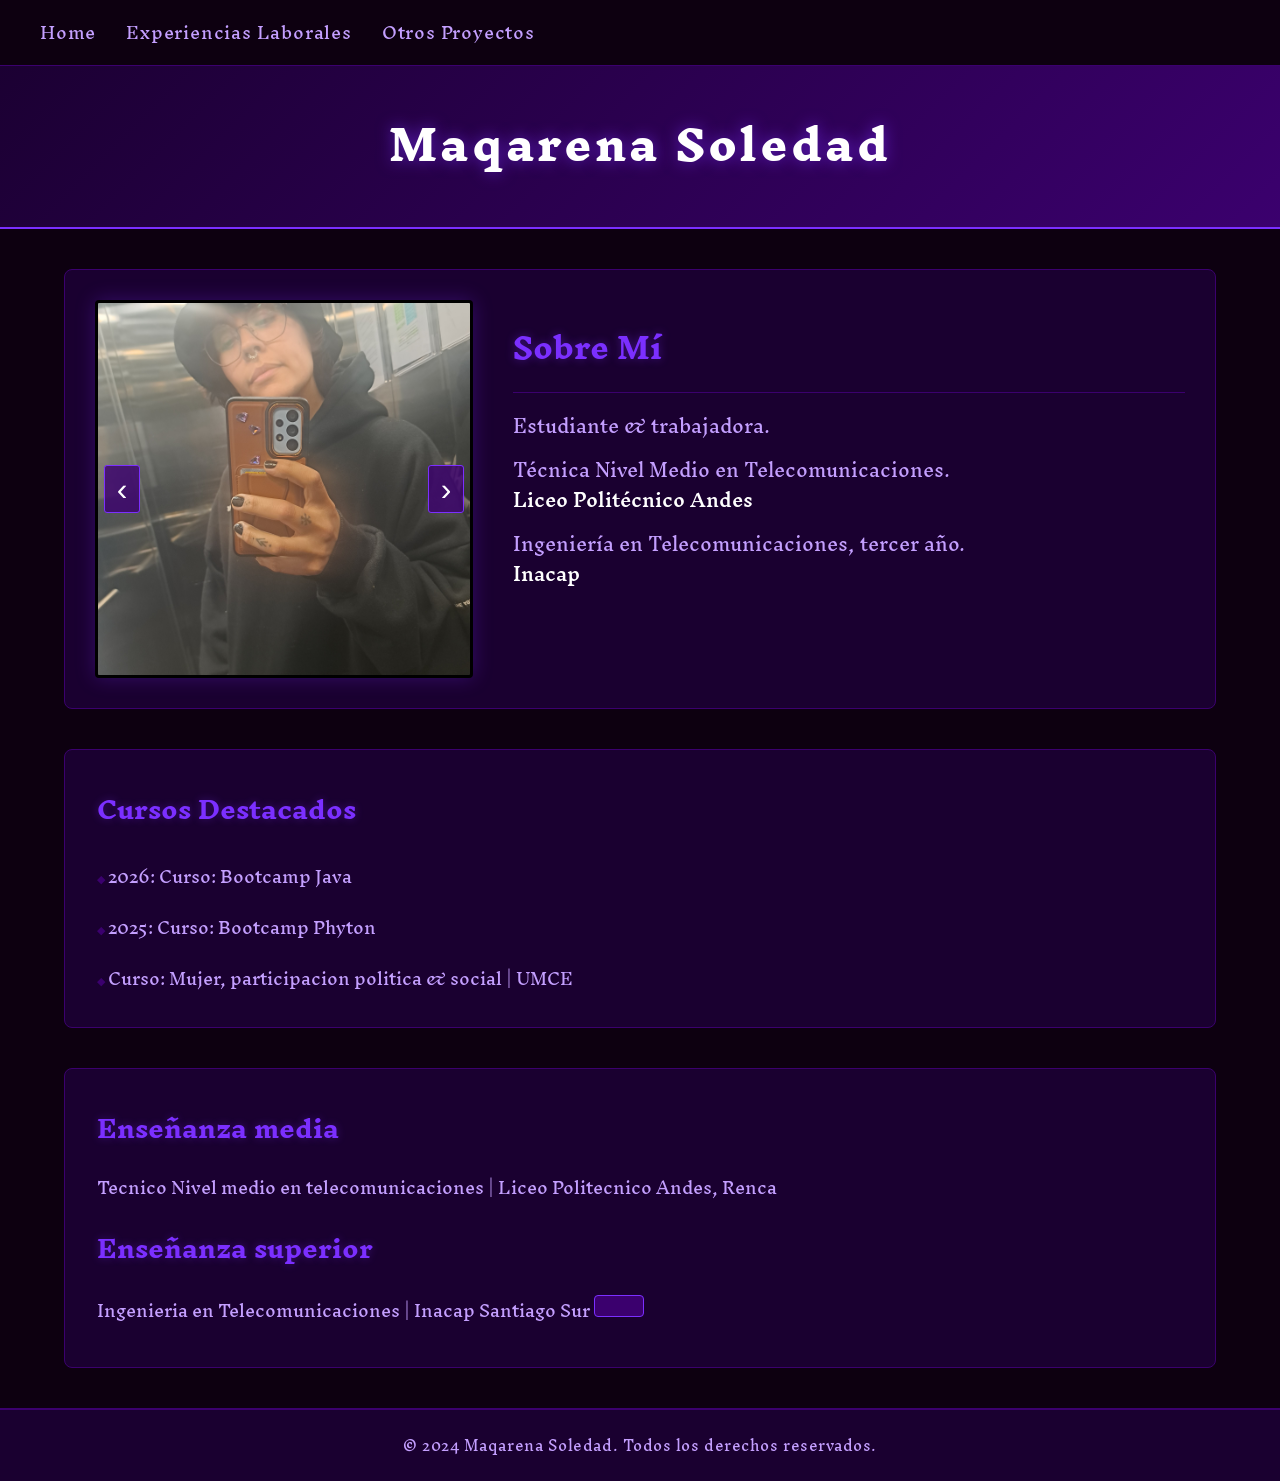
<file: index.html>
<!DOCTYPE html>
<html lang="es">
<head>
  <meta charset="UTF-8">
  <meta name="viewport" content="width=device-width, initial-scale=1.0">
  <title>Curriculum - Maqarena Soledad</title>
  <link rel="stylesheet" href="estilos.css" type="text/css">
</head>

<body>

  <header>
    <nav>
      <ul>
        <li><a href="./index.html">Home</a></li>
        <li><a href="./experiencialaboral.html">Experiencias Laborales</a></li>
        <li><a href="./otrosproyectos.html">Otros Proyectos</a></li>
      </ul>
    </nav>
    <h1>Maqarena Soledad</h1>
  </header>

  <main>

    <!-- SECCIÓN PRINCIPAL: carrusel + sobre mí en tabla -->
    <section class="hero-section">
      <div class="hero-table">

        <!-- Columna izquierda: carrusel -->
        <div class="hero-left">
          <div class="carousel">
            <div class="slides" id="slides">
              <div class="slide">
                <img src="./foto2.jpg" alt="Mi foto profesional">
              </div>
              <div class="slide">
                <img src="./foto1.jpg" alt="Proyecto 1">
              </div>
                <div class="slide">
                <img src="./foto3.jpg" alt="Proyecto 1">
              </div>
            </div>
            <button class="btn-prev" onclick="move(-1)">&#8249;</button>
            <button class="btn-next" onclick="move(1)">&#8250;</button>
          </div>
        </div>

        <!-- Columna derecha: Sobre mí -->
        <div class="hero-right">
          <h2>Sobre Mí</h2>
          <p>Estudiante &amp; trabajadora.</p>
          <p>Técnica Nivel Medio en Telecomunicaciones.<br>
             <span class="school">Liceo Politécnico Andes</span></p>
          <p>Ingeniería en Telecomunicaciones, tercer año.<br>
             <span class="school">Inacap</span></p>
        </div>

      </div>
    </section>

    <!-- Cursos destacados -->
    <section class="card-section">
      <h2>Cursos Destacados</h2>
      <ul>
	<li><a href="#">2026: Curso: Bootcamp Java</a></li>

        <li><a href="#">2025: Curso: Bootcamp Phyton</a></li>

        <li><a href="#">Curso: Mujer, participacion politica & social | UMCE</a></li>
      </ul>
    </section>

    <!-- Diplomas -->
    <section class="card-section">
      <h2>Enseñanza media</h2>
      <p>Tecnico Nivel medio en telecomunicaciones | Liceo Politecnico Andes, Renca</p>
	<h2> Enseñanza superior </h2>
	<p> Ingenieria en Telecomunicaciones | Inacap Santiago Sur
      <a class="btn-link" href="#proyectos"></a>
    </section>

  </main>

  <footer>
    <p>&copy; 2024 Maqarena Soledad. Todos los derechos reservados.</p>
  </footer>

  <script src="./javascript.js"></script>
</body>
</html>
</file>
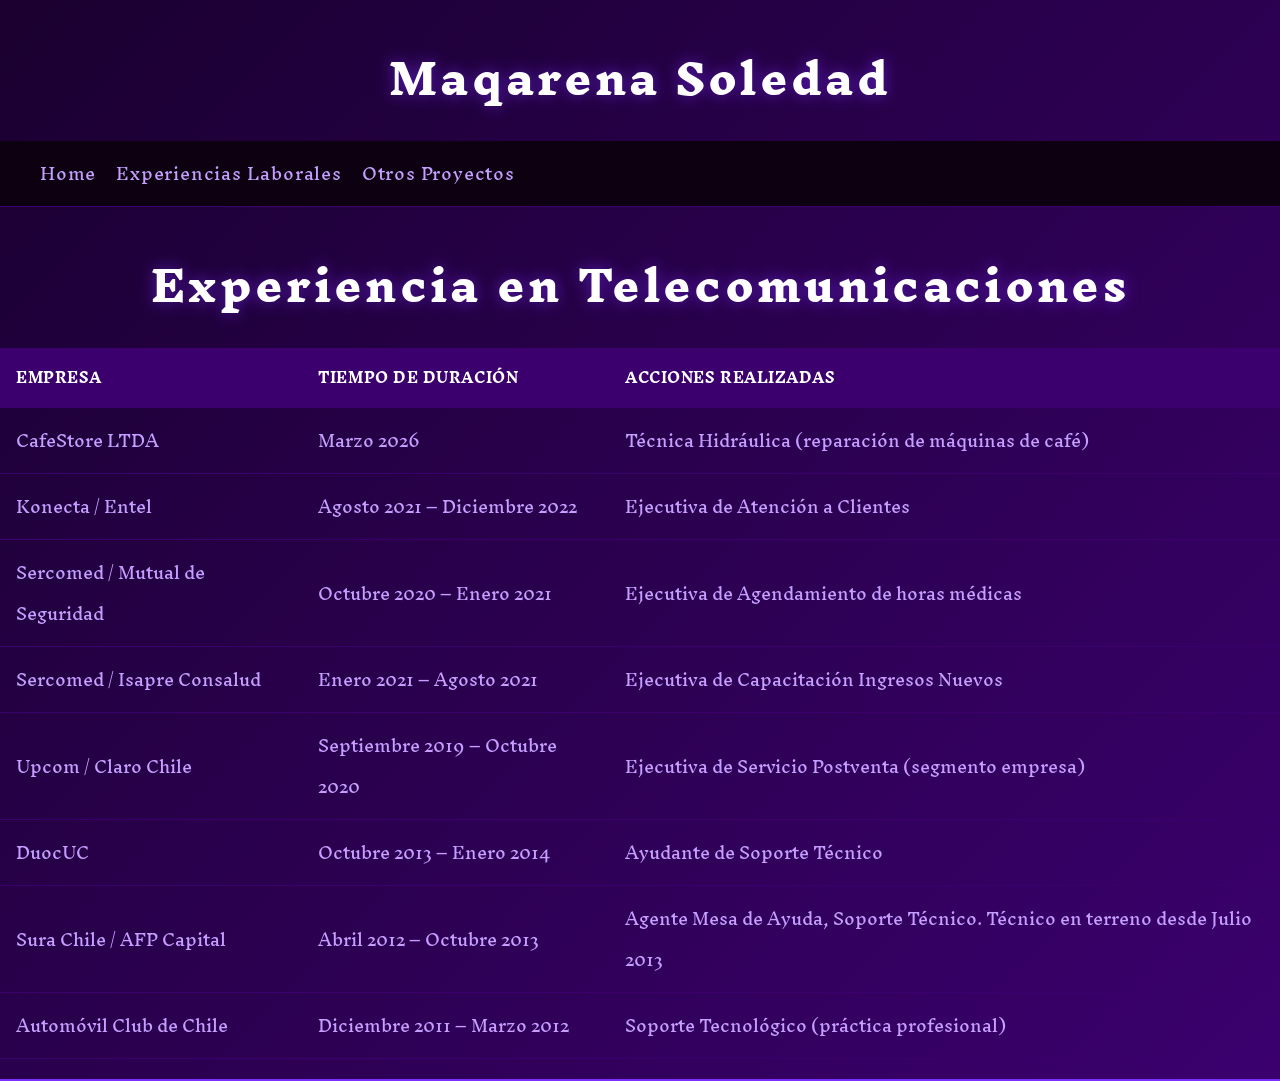
<file: experienciaenrubro.html>
<!DOCTYPE html>
<html lang="es">
<head>
  <meta charset="UTF-8">
  <title>Experiencia Laboral - Telecomunicaciones</title>
  <link rel="stylesheet" href="./estilos.css" type="text/css">
</head>
<body>


  <header>
  <h1>Maqarena Soledad</h1>
  <nav>
    <ul style="list-style:none; margin:0; padding:0; display:flex; gap:20px;">
      <li><a href="./index.html">Home</a></li>
      <li><a href="./experienciaenrubro.html">Experiencias Laborales</a></li>
      <li><a href="./otrosproyectos.html">Otros Proyectos</a></li>
    </ul>
  </nav>

  <h1>Experiencia en Telecomunicaciones</h1>

  <table>
    <tr>
      <th>Empresa</th>
      <th>Tiempo de duración</th>
      <th>Acciones realizadas</th>
    </tr>
    <tr>
      <td>CafeStore LTDA</td>
      <td>Marzo 2026</td>
      <td>Técnica Hidráulica (reparación de máquinas de café)</td>
    </tr>
    <tr>
      <td>Konecta / Entel</td>
      <td>Agosto 2021 – Diciembre 2022</td>
      <td>Ejecutiva de Atención a Clientes</td>
    </tr>
    <tr>
      <td>Sercomed / Mutual de Seguridad</td>
      <td>Octubre 2020 – Enero 2021</td>
      <td>Ejecutiva de Agendamiento de horas médicas</td>
    </tr>
    <tr>
      <td>Sercomed / Isapre Consalud</td>
      <td>Enero 2021 – Agosto 2021</td>
      <td>Ejecutiva de Capacitación Ingresos Nuevos</td>
    </tr>
    <tr>
      <td>Upcom / Claro Chile</td>
      <td>Septiembre 2019 – Octubre 2020</td>
      <td>Ejecutiva de Servicio Postventa (segmento empresa)</td>
    </tr>
    <tr>
      <td>DuocUC</td>
      <td>Octubre 2013 – Enero 2014</td>
      <td>Ayudante de Soporte Técnico</td>
    </tr>
    <tr>
      <td>Sura Chile / AFP Capital</td>
      <td>Abril 2012 – Octubre 2013</td>
      <td>Agente Mesa de Ayuda, Soporte Técnico. Técnico en terreno desde Julio 2013</td>
    </tr>
    <tr>
      <td>Automóvil Club de Chile</td>
      <td>Diciembre 2011 – Marzo 2012</td>
      <td>Soporte Tecnológico (práctica profesional)</td>
    </tr>
  </table>
</body>

  <script src="./javascript.js"></script>
</html>
</file>
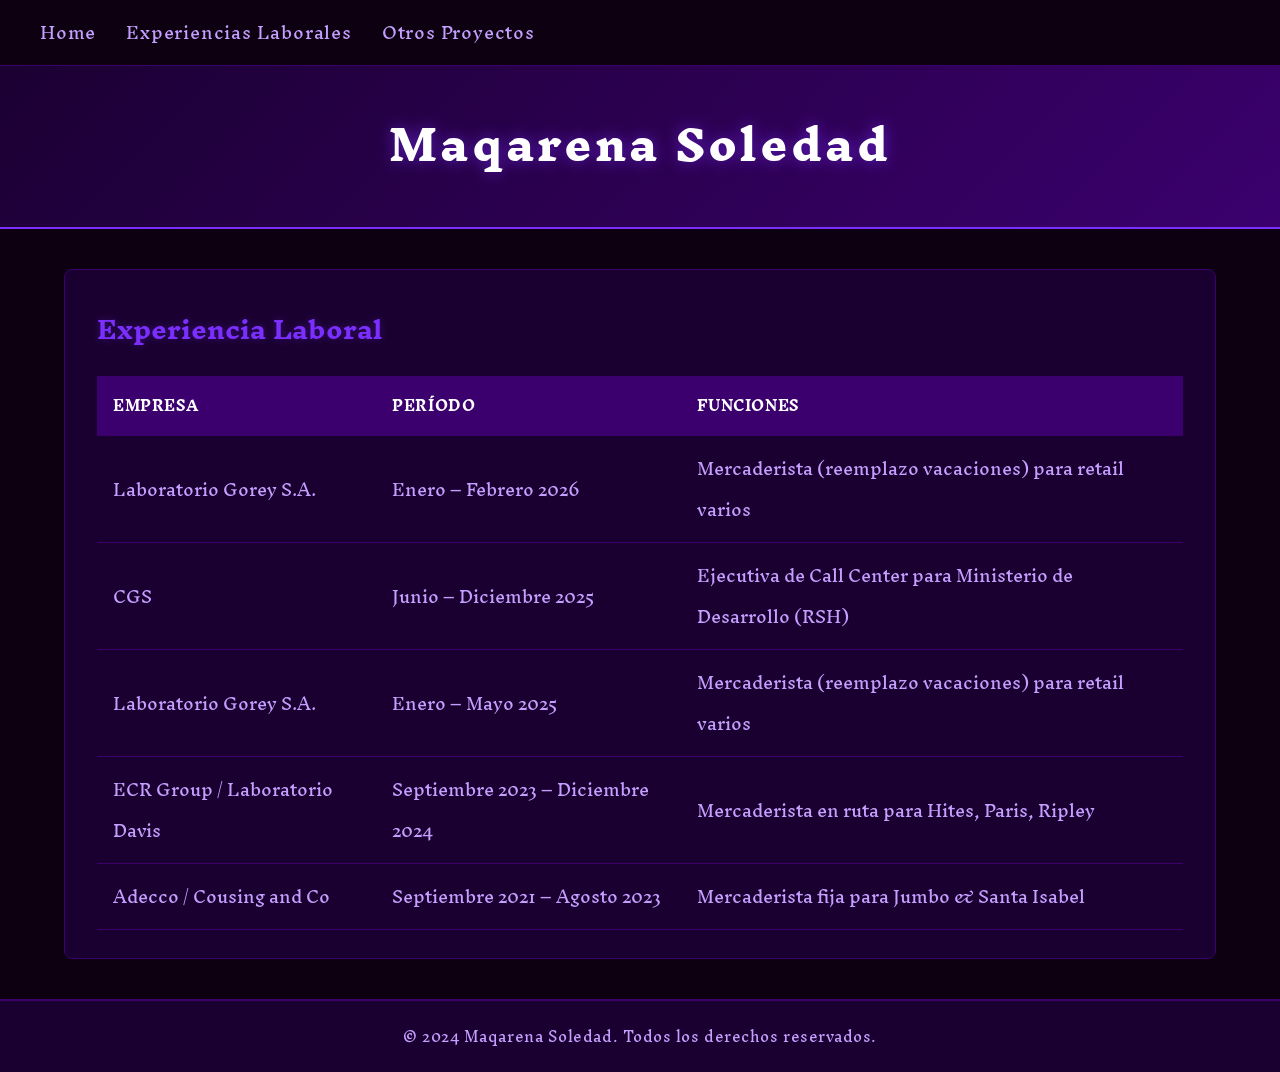
<file: experiencialaboral.html>
<!DOCTYPE html>
<html lang="es">
<head>
  <meta charset="UTF-8">
  <meta name="viewport" content="width=device-width, initial-scale=1.0">
  <title>Experiencia Laboral - Maqarena Soledad</title>
  <link rel="stylesheet" href="./estilos.css" type="text/css">
</head>
 
<body>
 
  <header>
    <nav>
      <ul>
        <li><a href="./index.html">Home</a></li>
        <li><a href="./experienciaenrubro.html">Experiencias Laborales</a></li>
        <li><a href="./otrosproyectos.html">Otros Proyectos</a></li>
      </ul>
    </nav>
    <h1>Maqarena Soledad</h1>
  </header>
 
  <main>
    <section class="card-section">
      <h2>Experiencia Laboral</h2>
 
      <table class="tabla-experiencia">
        <thead>
          <tr>
            <th>Empresa</th>
            <th>Período</th>
            <th>Funciones</th>
          </tr>
        </thead>
        <tbody>
          <tr>
            <td>Laboratorio Gorey S.A.</td>
            <td>Enero – Febrero 2026</td>
            <td>Mercaderista (reemplazo vacaciones) para retail varios</td>
          </tr>
          <tr>
            <td>CGS</td>
            <td>Junio – Diciembre 2025</td>
            <td>Ejecutiva de Call Center para Ministerio de Desarrollo (RSH)</td>
          </tr>
          <tr>
            <td>Laboratorio Gorey S.A.</td>
            <td>Enero – Mayo 2025</td>
            <td>Mercaderista (reemplazo vacaciones) para retail varios</td>
          </tr>
          <tr>
            <td>ECR Group / Laboratorio Davis</td>
            <td>Septiembre 2023 – Diciembre 2024</td>
            <td>Mercaderista en ruta para Hites, Paris, Ripley</td>
          </tr>
          <tr>
            <td>Adecco / Cousing and Co</td>
            <td>Septiembre 2021 – Agosto 2023</td>
            <td>Mercaderista fija para Jumbo &amp; Santa Isabel</td>
          </tr>
        </tbody>
      </table>
    </section>
  </main>
 
  <footer>
    <p>&copy; 2024 Maqarena Soledad. Todos los derechos reservados.</p>
  </footer>
   <script src="./javascript.js"></script>
</body>
</html>
</file>
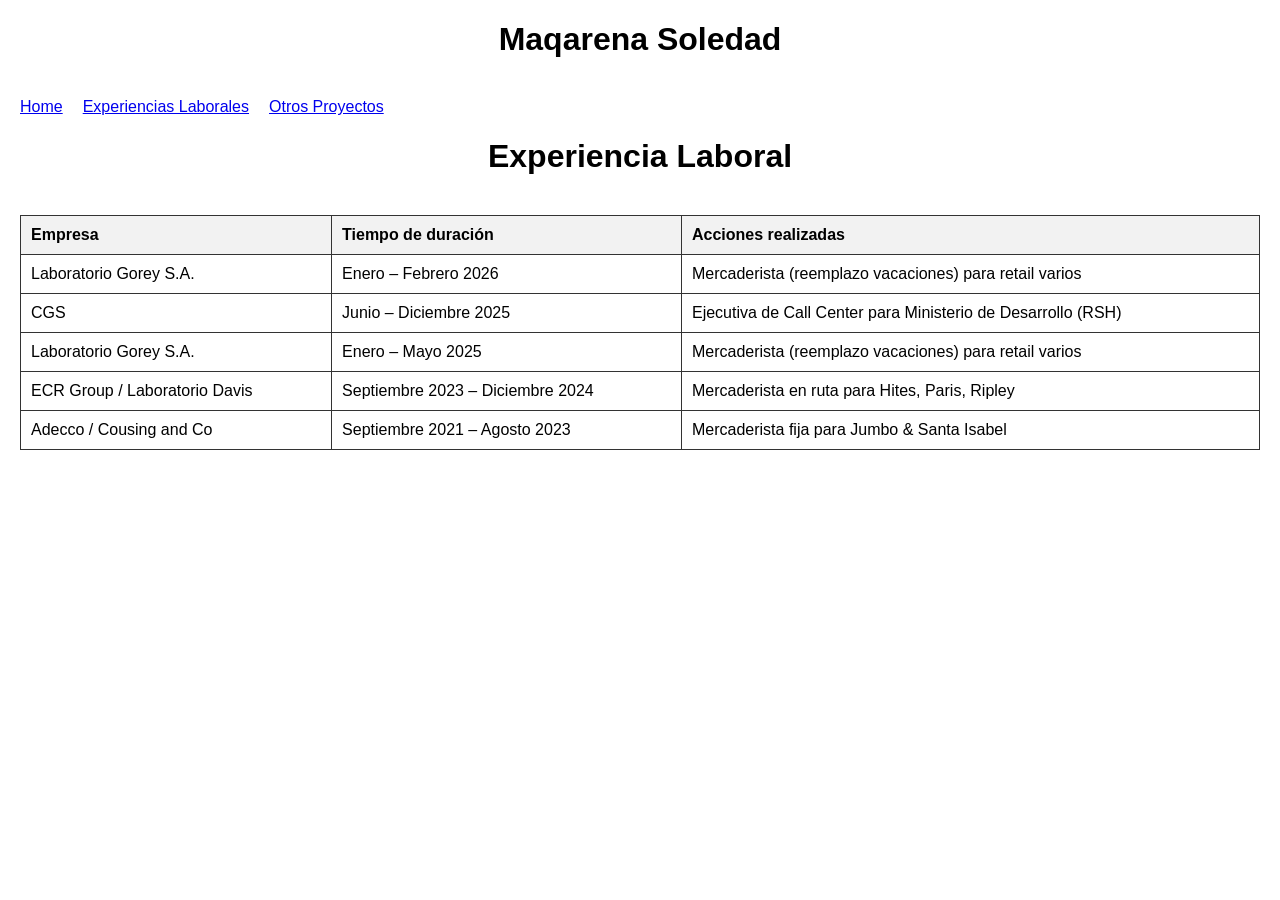
<file: experiencialaboralfome.html>
<!DOCTYPE html>
<html lang="es">
<head>
  <meta charset="UTF-8">
  <title>Experiencia Laboral - Maqarena Soledad</title>
  <style>
    body {
      font-family: Arial, sans-serif;
      margin: 20px;
    }
    table {
      width: 100%;
      border-collapse: collapse;
      margin-bottom: 30px;
    }
    th, td {
      border: 1px solid #333;
      padding: 10px;
      text-align: left;
    }
    th {
      background-color: #f2f2f2;
    }
    h1 {
      text-align: center;
      margin-bottom: 40px;
    }
  </style>
</head>
<body>


    <h1>Maqarena Soledad</h1>
  <nav>
    <ul style="list-style:none; margin:0; padding:0; display:flex; gap:20px;">
      <li><a href="./index.html">Home</a></li>
      <li><a href="./experienciaenrubro.html">Experiencias Laborales</a></li>
      <li><a href="./otrosproyectos.html">Otros Proyectos</a></li>
    </ul>
  </nav>



  <h1>Experiencia Laboral</h1>

  <table>
    <tr>
      <th>Empresa</th>
      <th>Tiempo de duración</th>
      <th>Acciones realizadas</th>
    </tr>
    <tr>
      <td>Laboratorio Gorey S.A.</td>
      <td>Enero – Febrero 2026</td>
      <td>Mercaderista (reemplazo vacaciones) para retail varios</td>
    </tr>
    <tr>
      <td>CGS</td>
      <td>Junio – Diciembre 2025</td>
      <td>Ejecutiva de Call Center para Ministerio de Desarrollo (RSH)</td>
    </tr>
    <tr>
      <td>Laboratorio Gorey S.A.</td>
      <td>Enero – Mayo 2025</td>
      <td>Mercaderista (reemplazo vacaciones) para retail varios</td>
    </tr>
    <tr>
      <td>ECR Group / Laboratorio Davis</td>
      <td>Septiembre 2023 – Diciembre 2024</td>
      <td>Mercaderista en ruta para Hites, Paris, Ripley</td>
    </tr>
    <tr>
      <td>Adecco / Cousing and Co</td>
      <td>Septiembre 2021 – Agosto 2023</td>
      <td>Mercaderista fija para Jumbo & Santa Isabel</td>
    </tr>
  </table>
</body>
</html>
</file>
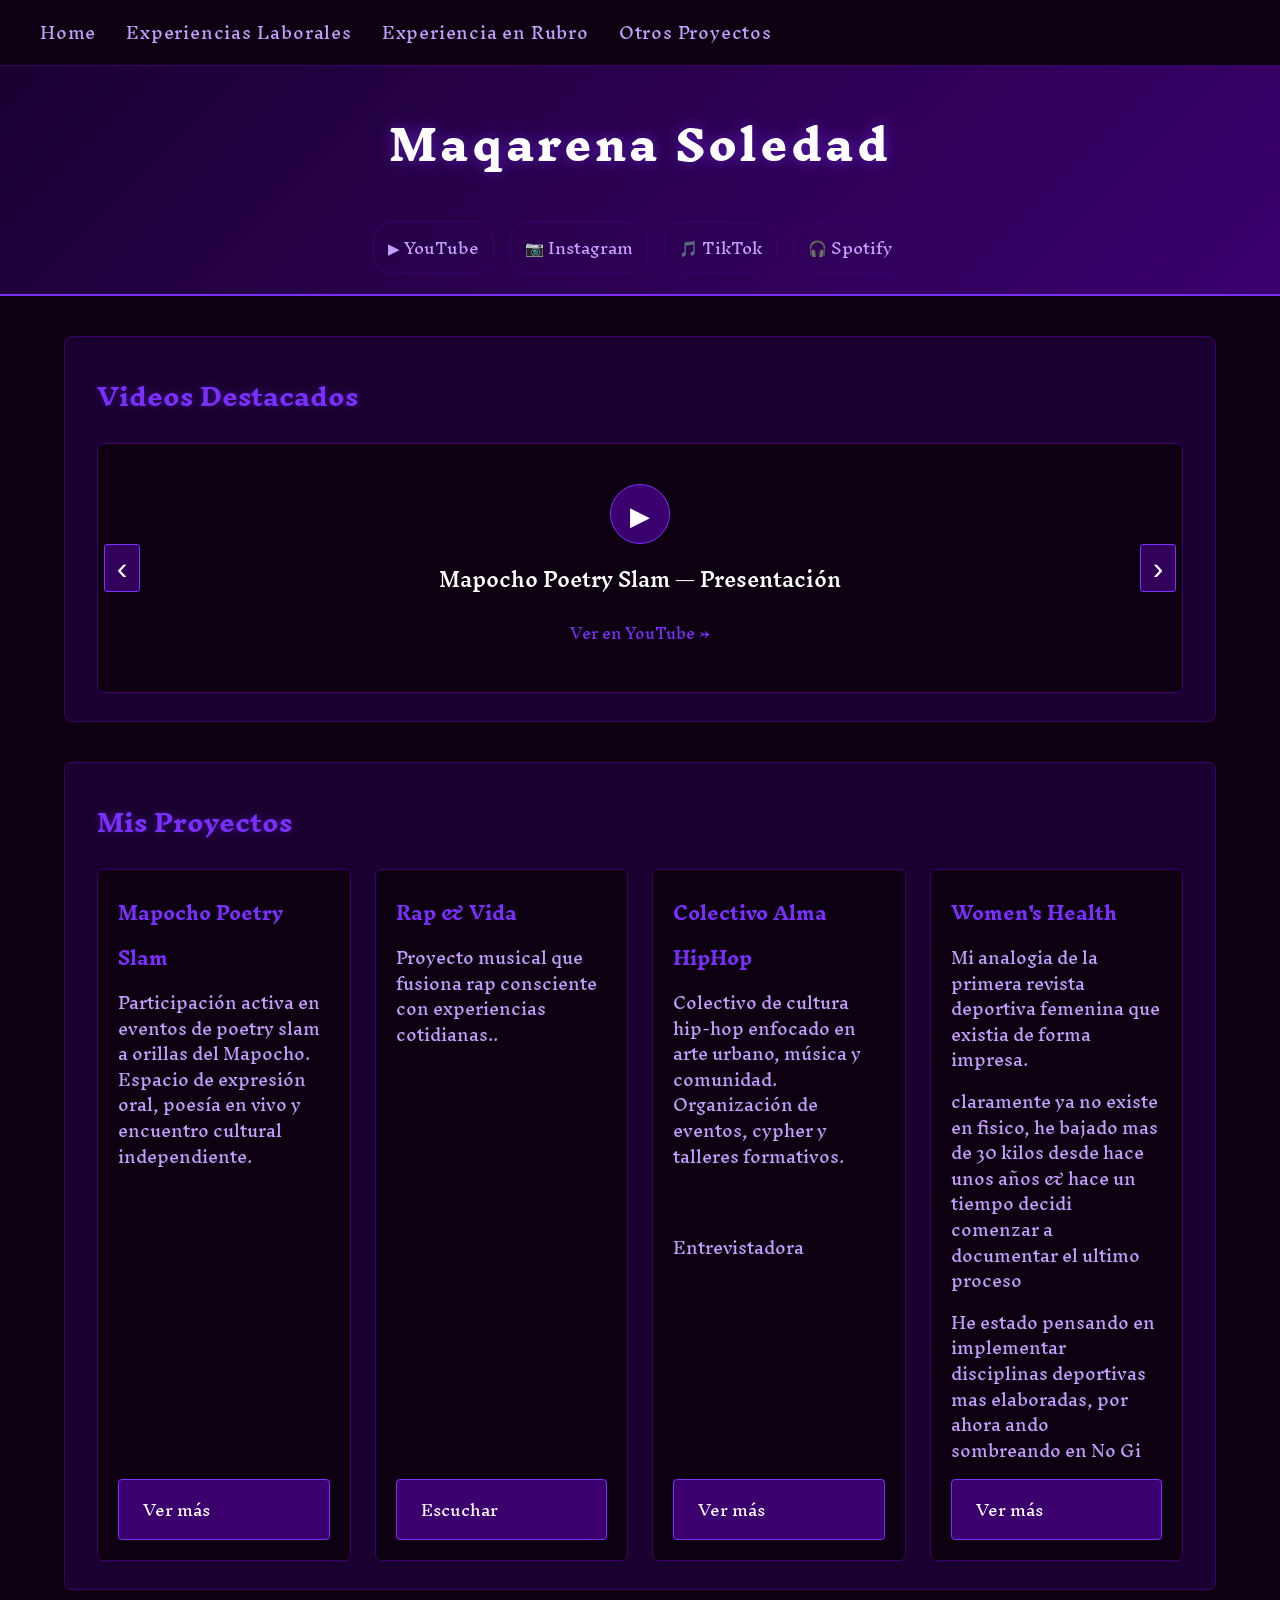
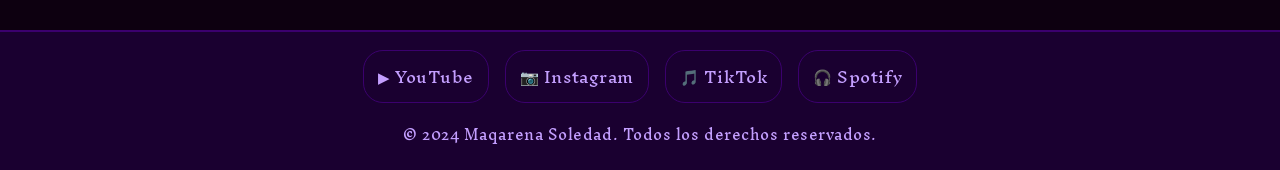
<file: otrosproyectos.html>
<!DOCTYPE html>
<html lang="es">
<head>
  <meta charset="UTF-8">
  <meta name="viewport" content="width=device-width, initial-scale=1.0">
  <title>Otros Proyectos - Maqarena Soledad</title>
  <link rel="stylesheet" href="./estilos.css" type="text/css">
</head>

<body>

  <header>
    <nav>
      <ul>
        <li><a href="./index.html">Home</a></li>
        <li><a href="./experiencialaboral.html">Experiencias Laborales</a></li>
        <li><a href="./experienciaenrubro.html">Experiencia en Rubro</a></li>
        <li><a href="./otrosproyectos.html">Otros Proyectos</a></li>
      </ul>
    </nav>
    <h1>Maqarena Soledad</h1>

    <!-- Redes sociales -->
    <div class="redes-sociales">
      <a href="https://www.youtube.com/@patriarcalmentereversada" target="_blank">▶ YouTube</a>
      <a href="https://www.instagram.com/patriarcalmentereversada" target="_blank">📷 Instagram</a>
      <a href="https://www.tiktok.com/@patriarcalmentereversada" target="_blank">🎵 TikTok</a>
      <a href="https://open.spotify.com/maqiirah" target="_blank">🎧 Spotify</a>
    </div>
  </header>

  <main>

    <!-- Carrusel YouTube -->
    <section class="card-section">
      <h2>Videos Destacados</h2>
      <div class="carousel-yt">
        <div class="yt-slides" id="yt-slides">

          <div class="yt-slide">
            <a href="https://www.youtube.com/@patriarcalmentereversada" target="_blank">
              <div class="yt-play-icon">▶</div>
              <span class="yt-title">Mapocho Poetry Slam — Presentación</span>
              <span class="yt-sub">Ver en YouTube →</span>
            </a>
          </div>

          <div class="yt-slide">
            <a href="https://www.youtube.com/watch?v=njKezKN2RBU&list=RDnjKezKN2RBU&start_radio=1" target="_blank">
              <div class="yt-play-icon">▶</div>
              <span class="yt-title">EP Sin Sentido - MQH</span>
              <span class="yt-sub">Ver en YouTube →</span>
            </a>
          </div>

          <div class="yt-slide">
            <a href="https://www.youtube.com/@Colectivoalmahiphop" target="_blank">
              <div class="yt-play-icon">▶</div>
              <span class="yt-title">Colectivo Alma HipHop — Evento</span>
              <span class="yt-sub">Ver en YouTube →</span>
            </a>
          </div>

          <div class="yt-slide">
            <a href="https://www.youtube.com/@Colectivoalmahiphop" target="_blank">
              <div class="yt-play-icon">▶</div>
              <span class="yt-title">Colectivo Alma Hip-Hopr</span>
              <span class="yt-sub">Ver en YouTube →</span>
            </a>
          </div>

        </div>
        <button class="btn-prev" onclick="moveYT(-1)">&#8249;</button>
        <button class="btn-next" onclick="moveYT(1)">&#8250;</button>
      </div>
    </section>

    <!-- Tabla 4 columnas de proyectos -->
    <section class="card-section">
      <h2>Mis Proyectos</h2>
      <div class="proyectos-grid">

        <div class="proyecto-col">
          <h3>Mapocho Poetry Slam</h3>
          <p>Participación activa en eventos de poetry slam a orillas del Mapocho. Espacio de expresión oral, poesía en vivo y encuentro cultural independiente.</p>
          <a class="btn-link" href="https://www.instagram.com/patriarcalmentereversada" target="_blank">Ver más</a>
        </div>

        <div class="proyecto-col">
          <h3>Rap &amp; Vida</h3>
          <p>Proyecto musical que fusiona rap consciente con experiencias cotidianas..</p>
          <a class="btn-link" href="https://www.youtube.com/@SweetAgonistt" target="_blank">Escuchar</a>
        </div>

        <div class="proyecto-col">
          <h3>Colectivo Alma HipHop</h3>
          <p>Colectivo de cultura hip-hop enfocado en arte urbano, música y comunidad. Organización de eventos, cypher y talleres formativos.</p>
          <p>Entrevistadora</p>
          <a class="btn-link" href="https://www.instagram.com/@colectivo_alma_h2" target="_blank">Ver más</a>
        </div>

        <div class="proyecto-col">
          <h3>Women's Health</h3>
          <p>Mi analogia de la primera revista deportiva femenina que existia de forma impresa.</p>
          <p>claramente ya no existe en fisico, he bajado mas de 30 kilos desde hace unos años & hace un tiempo decidi comenzar a documentar el ultimo proceso</p>
          <p>He estado pensando en implementar disciplinas deportivas mas elaboradas, por ahora ando sombreando en No Gi</p>
          <a class="btn-link" href="https://www.tiktok.com/@cafeconpomelo" target="_blank">Ver más</a>
        </div>

      </div>
    </section>

  </main>

  <footer>
    <div class="redes-sociales">
      <a href="https://www.youtube.com/patriarcalmentereversada" target="_blank">▶ YouTube</a>
      <a href="https://www.instagram.com/patriarcalmentereversada" target="_blank">📷 Instagram</a>
      <a href="https://www.tiktok.com/patriarcalmentereversada" target="_blank">🎵 TikTok</a>
      <a href="https://open.spotify.com/artist/TU_ID" target="_blank">🎧 Spotify</a>
    </div>
    <p>&copy; 2024 Maqarena Soledad. Todos los derechos reservados.</p>
  </footer>

  <script src="./javascript.js"></script>
  <script>
    // Carrusel YouTube independiente
    let ytCurrent = 0;
    function moveYT(dir) {
      const slides = document.querySelectorAll('.yt-slide');
      ytCurrent = (ytCurrent + dir + slides.length) % slides.length;
      document.getElementById('yt-slides').style.transform = `translateX(-${ytCurrent * 100}%)`;
    }
    // Autoplay cada 5 segundos
    let ytTimer = setInterval(() => moveYT(1), 5000);
    const cyt = document.querySelector('.carousel-yt');
    if (cyt) {
      cyt.addEventListener('mouseenter', () => clearInterval(ytTimer));
      cyt.addEventListener('mouseleave', () => { ytTimer = setInterval(() => moveYT(1), 5000); });
    }
  </script>

</body>
</html>
</file>
<file: estilos.css>
/* =============================================
   PALETA DE COLORES
   #0d0010  negro profundo (fondo principal)
   #1a0030  morado oscuro (fondo nav/footer)
   #3b006e  morado base
   #7b2fff  morado vibrante (acentos)
   #c49fff  morado claro (texto secundario)
   #ffffff  blanco (texto principal)
   ============================================= */
 
@import url('https://fonts.googleapis.com/css2?family=Inknut+Antiqua:wght@400;600;800&display=swap');
 
/* Si Ink Free no está disponible via Google Fonts, se usa como nombre local
   y se cae a Inknut Antiqua como sustituto cercano */
* {
  margin: 0;
  padding: 0;
  box-sizing: border-box;
}
 
body {
  background-color: #0d0010;
  color: #ffffff;
  font-family: 'Ink Free', 'Inknut Antiqua', 'Palatino Linotype', serif;
  min-height: 100vh;
  display: flex;
  flex-direction: column;
}
 
/* ---- HEADER & NAV ---- */
header {
  background: linear-gradient(135deg, #1a0030 0%, #3b006e 100%);
  border-bottom: 2px solid #7b2fff;
  padding: 0 0 20px 0;
}
 
nav {
  background-color: #0d0010;
  padding: 12px 40px;
  border-bottom: 1px solid #3b006e;
}
 
nav ul {
  list-style: none;
  display: flex;
  gap: 30px;
}
 
nav ul li a {
  color: #c49fff;
  text-decoration: none;
  font-size: 1rem;
  letter-spacing: 0.05em;
  transition: color 0.25s;
}
 
nav ul li a:hover {
  color: #7b2fff;
  text-shadow: 0 0 8px #7b2fff88;
}
 
header h1 {
  text-align: center;
  font-size: 2.6rem;
  font-weight: 800;
  color: #ffffff;
  padding: 24px 20px 10px;
  text-shadow: 0 0 16px #7b2fff99;
  letter-spacing: 0.08em;
}
 
/* ---- MAIN ---- */
main {
  flex: 1;
  padding: 40px 5%;
  display: flex;
  flex-direction: column;
  gap: 40px;
}
 
/* ---- HERO: tabla carrusel + sobre mí ---- */
.hero-section {
  background: #1a0030;
  border: 1px solid #3b006e;
  border-radius: 8px;
  padding: 30px;
}
 
.hero-table {
  display: flex;
  align-items: flex-start;
  gap: 40px;
}
 
/* --- Columna izquierda (carrusel) --- */
.hero-left {
  flex: 0 0 auto;
}
 
/* ---- CARRUSEL ---- */
.carousel{
  position: relative;
  width: 378px;   /* ~10 cm a 96dpi */
  height: 378px;
  overflow: hidden;
  border: 3px solid #000000;
  border-radius: 4px;
  background: #0d0010;
  box-shadow: 0 0 20px #7b2fff44;
}
 
.slides {
  display: flex;
  transition: transform 0.5s ease;
  height: 100%;
}
 
.slide {
  min-width: 378px;
  height: 378px;
  overflow: hidden;
  display: flex;
  align-items: center;
  justify-content: center;
}
 
.slide img {
  width: 378px;
  height: 378px;
  object-fit: cover;
  display: block;
}
 
.btn-prev,
.btn-next {
  position: absolute;
  top: 50%;
  transform: translateY(-50%);
  background: #3b006ecc;
  color: #ffffff;
  border: 1px solid #7b2fff;
  font-size: 2rem;
  width: 36px;
  height: 48px;
  cursor: pointer;
  z-index: 10;
  border-radius: 3px;
  transition: background 0.2s;
  line-height: 1;
}
 
.btn-prev { left: 6px; }
.btn-next { right: 6px; }
 
.btn-prev:hover,
.btn-next:hover {
  background: #7b2fff;
}
 
/* --- Columna derecha (sobre mí) --- */
.hero-right {
  flex: 1;
  padding-top: 10px;
}
 
.hero-right h2 {
  font-size: 1.8rem;
  color: #7b2fff;
  margin-bottom: 18px;
  border-bottom: 1px solid #3b006e;
  padding-bottom: 8px;
  text-shadow: 0 0 10px #7b2fff66;
}
 
.hero-right p {
  font-size: 1.1rem;
  color: #c49fff;
  margin-bottom: 14px;
  line-height: 1.7;
}
 
.school {
  color: #ffffff;
  font-weight: 600;
}
 
/* ---- SECCIONES DE TARJETAS ---- */
.card-section {
  background: #1a0030;
  border: 1px solid #3b006e;
  border-radius: 8px;
  padding: 28px 32px;
}
 
.card-section h2 {
  font-size: 1.5rem;
  color: #7b2fff;
  margin-bottom: 16px;
  text-shadow: 0 0 8px #7b2fff55;
}
 
.card-section ul {
  list-style: none;
  display: flex;
  flex-direction: column;
  gap: 10px;
}
 
.card-section ul li a {
  color: #c49fff;
  text-decoration: none;
  font-size: 1rem;
  transition: color 0.2s;
}
 
.card-section ul li a:hover {
  color: #7b2fff;
}
 
.card-section ul li::before {
  content: '◆ ';
  color: #3b006e;
  font-size: 0.7rem;
}
 
.card-section p {
  color: #c49fff;
  margin-bottom: 16px;
  line-height: 1.6;
}
 
/* ---- BOTÓN LINK ---- */
.btn-link {
  display: inline-block;
  background: #3b006e;
  color: #ffffff;
  text-decoration: none;
  padding: 10px 24px;
  border-radius: 4px;
  border: 1px solid #7b2fff;
  font-family: inherit;
  font-size: 0.95rem;
  transition: background 0.25s, box-shadow 0.25s;
}
 
.btn-link:hover {
  background: #7b2fff;
  box-shadow: 0 0 12px #7b2fff88;
}

/* ---- REDES SOCIALES ---- */
.redes-sociales {
  display: flex;
  justify-content: center;
  flex-wrap: wrap;
  gap: 16px;
  padding: 14px 20px 0;
}
 
.redes-sociales a {
  color: #c49fff;
  text-decoration: none;
  font-size: 0.95rem;
  padding: 6px 14px;
  border: 1px solid #3b006e;
  border-radius: 20px;
  transition: color 0.25s, border-color 0.25s, box-shadow 0.25s;
}
 
.redes-sociales a:hover {
  color: #ffffff;
  border-color: #7b2fff;
  box-shadow: 0 0 10px #7b2fff66;
}
 
footer .redes-sociales {
  padding: 0 0 14px;
}
 
/* ---- CARRUSEL DE YOUTUBE ---- */
.carousel-yt {
  position: relative;
  overflow: hidden;
  border: 1px solid #3b006e;
  border-radius: 6px;
  background: #0d0010;
}
 
.yt-slides {
  display: flex;
  transition: transform 0.5s ease;
}
 
.yt-slide {
  min-width: 100%;
  padding: 40px 60px;
  text-align: center;
}
 
.yt-slide a {
  display: flex;
  flex-direction: column;
  align-items: center;
  gap: 10px;
  text-decoration: none;
}
 
.yt-play-icon {
  width: 60px;
  height: 60px;
  display: flex;
  align-items: center;
  justify-content: center;
  border-radius: 50%;
  background: #3b006e;
  border: 1px solid #7b2fff;
  color: #ffffff;
  font-size: 1.6rem;
}
 
.yt-title {
  color: #ffffff;
  font-size: 1.2rem;
  font-weight: 600;
}
 
.yt-sub {
  color: #7b2fff;
  font-size: 0.9rem;
}
 
.carousel-yt .btn-prev,
.carousel-yt .btn-next {
  top: 50%;
}
 
/* ---- GRID DE PROYECTOS ---- */
.proyectos-grid {
  display: grid;
  grid-template-columns: repeat(4, 1fr);
  gap: 24px;
}
 
.proyecto-col {
  background: #0d0010;
  border: 1px solid #3b006e;
  border-radius: 6px;
  padding: 20px;
  display: flex;
  flex-direction: column;
}
 
.proyecto-col h3 {
  color: #7b2fff;
  font-size: 1.1rem;
  margin-bottom: 10px;
}
 
.proyecto-col p {
  flex: 1;
}
 
@media (max-width: 1100px) {
  .proyectos-grid {
    grid-template-columns: repeat(2, 1fr);
  }
}
 
@media (max-width: 600px) {
  .proyectos-grid {
    grid-template-columns: 1fr;
  }
 
  .yt-slide {
    padding: 30px 20px;
  }
}
 
/* ---- TABLA DE EXPERIENCIA ---- */
.tabla-experiencia,
table {
  width: 100%;
  border-collapse: collapse;
}
 
.tabla-experiencia th,
.tabla-experiencia td,
table th,
table td {
  padding: 12px 16px;
  text-align: left;
  border-bottom: 1px solid #3b006e;
  color: #c49fff;
}
 
.tabla-experiencia th,
table th {
  background: #3b006e;
  color: #ffffff;
  text-transform: uppercase;
  font-size: 0.85rem;
  letter-spacing: 0.04em;
}
 
.tabla-experiencia tr:hover,
table tr:hover {
  background: #24003f;
}

/* ---- FOOTER ---- */
footer {
  background: #1a0030;
  border-top: 2px solid #3b006e;
  text-align: center;
  padding: 18px;
  color: #c49fff;
  font-size: 0.85rem;
  letter-spacing: 0.04em;
}
 
/* ---- RESPONSIVE ---- */
@media (max-width: 820px) {
  .hero-table {
    flex-direction: column;
    align-items: center;
  }
 
  .carousel,
  .slide,
  .slide img {
    width: 300px;
    height: 300px;
  }
 
  .slides .slide {
    min-width: 300px;
  }
 
  header h1 {
    font-size: 1.8rem;
  }
}
</file>
